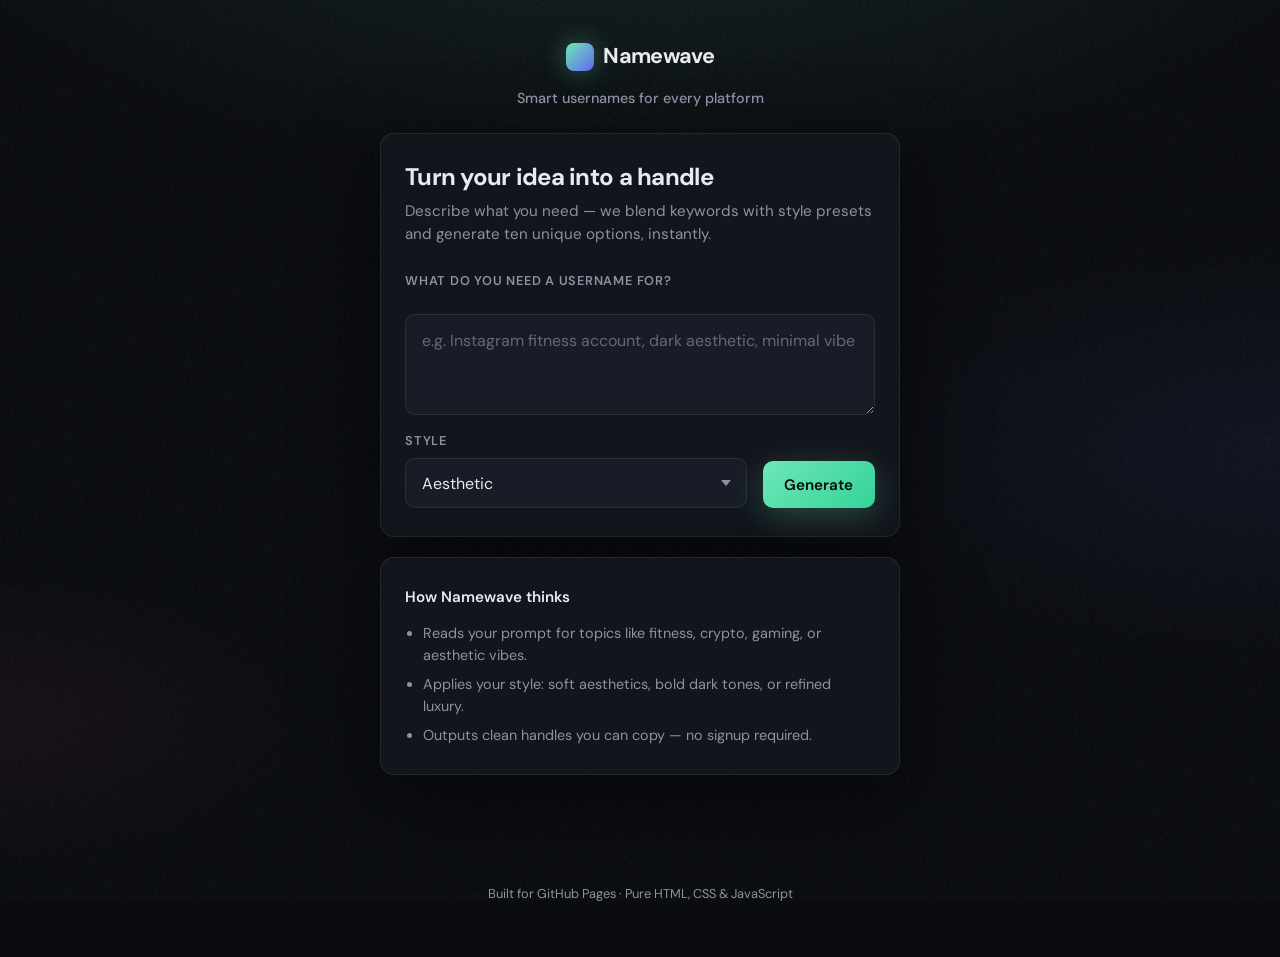
<file: index.html>
<!DOCTYPE html>
<html lang="en">
<head>
  <meta charset="UTF-8" />
  <meta name="viewport" content="width=device-width, initial-scale=1.0" />
  <meta name="description" content="Generate unique usernames for Instagram, gaming, and more — styled your way." />
  <title>Namewave — Username Generator</title>
  <link rel="preconnect" href="https://fonts.googleapis.com" />
  <link rel="preconnect" href="https://fonts.gstatic.com" crossorigin />
  <link href="https://fonts.googleapis.com/css2?family=DM+Sans:ital,opsz,wght@0,9..40,400;0,9..40,500;0,9..40,600;0,9..40,700;1,9..40,400&family=JetBrains+Mono:wght@400;500&display=swap" rel="stylesheet" />
  <link rel="stylesheet" href="style.css" />
</head>
<body>
  <div class="bg-gradient" aria-hidden="true"></div>
  <div class="noise" aria-hidden="true"></div>

  <header class="site-header">
    <div class="logo">
      <span class="logo-mark" aria-hidden="true"></span>
      <span class="logo-text">Namewave</span>
    </div>
    <p class="tagline">Smart usernames for every platform</p>
  </header>

  <main class="main">
    <section class="card hero-card" aria-labelledby="hero-title">
      <h1 id="hero-title" class="hero-title">Turn your idea into a handle</h1>
      <p class="hero-sub">Describe what you need — we blend keywords with style presets and generate ten unique options, instantly.</p>

      <form class="form" id="gen-form" novalidate>
        <label for="prompt" class="label">What do you need a username for?</label>
        <textarea
          id="prompt"
          name="prompt"
          class="input input-textarea"
          rows="3"
          placeholder="e.g. Instagram fitness account, dark aesthetic, minimal vibe"
          autocomplete="off"
          spellcheck="true"
        ></textarea>

        <div class="row">
          <div class="field">
            <label for="style" class="label">Style</label>
            <div class="select-wrap">
              <select id="style" name="style" class="input input-select">
                <option value="aesthetic">Aesthetic</option>
                <option value="dark">Dark</option>
                <option value="luxury">Luxury</option>
                <option value="random">Random</option>
              </select>
            </div>
          </div>
          <div class="field actions-primary">
            <button type="submit" class="btn btn-primary" id="btn-generate">
              <span class="btn-label">Generate</span>
              <span class="btn-shine" aria-hidden="true"></span>
            </button>
          </div>
        </div>
      </form>

      <div class="loading-wrap" id="loading-wrap" hidden>
        <div class="loading-bar" role="status" aria-live="polite">
          <span class="loading-fill" id="loading-fill"></span>
        </div>
        <p class="loading-text" id="loading-text">Crafting handles…</p>
      </div>

      <section class="results" id="results-section" hidden>
        <div class="results-head">
          <h2 class="results-title">Your usernames</h2>
          <button type="button" class="btn btn-ghost" id="btn-more">Generate more</button>
        </div>
        <ul class="username-list" id="username-list" aria-live="polite"></ul>
      </section>
    </section>

    <section class="card hints-card" aria-label="How it works">
      <h2 class="hints-title">How Namewave thinks</h2>
      <ul class="hints-list">
        <li>Reads your prompt for topics like fitness, crypto, gaming, or aesthetic vibes.</li>
        <li>Applies your style: soft aesthetics, bold dark tones, or refined luxury.</li>
        <li>Outputs clean handles you can copy — no signup required.</li>
      </ul>
    </section>
  </main>

  <footer class="site-footer">
    <p>Built for GitHub Pages · Pure HTML, CSS &amp; JavaScript</p>
  </footer>

  <div class="toast" id="toast" role="status" aria-live="polite" hidden></div>

  <script src="script.js"></script>
</body>
</html>
</file>
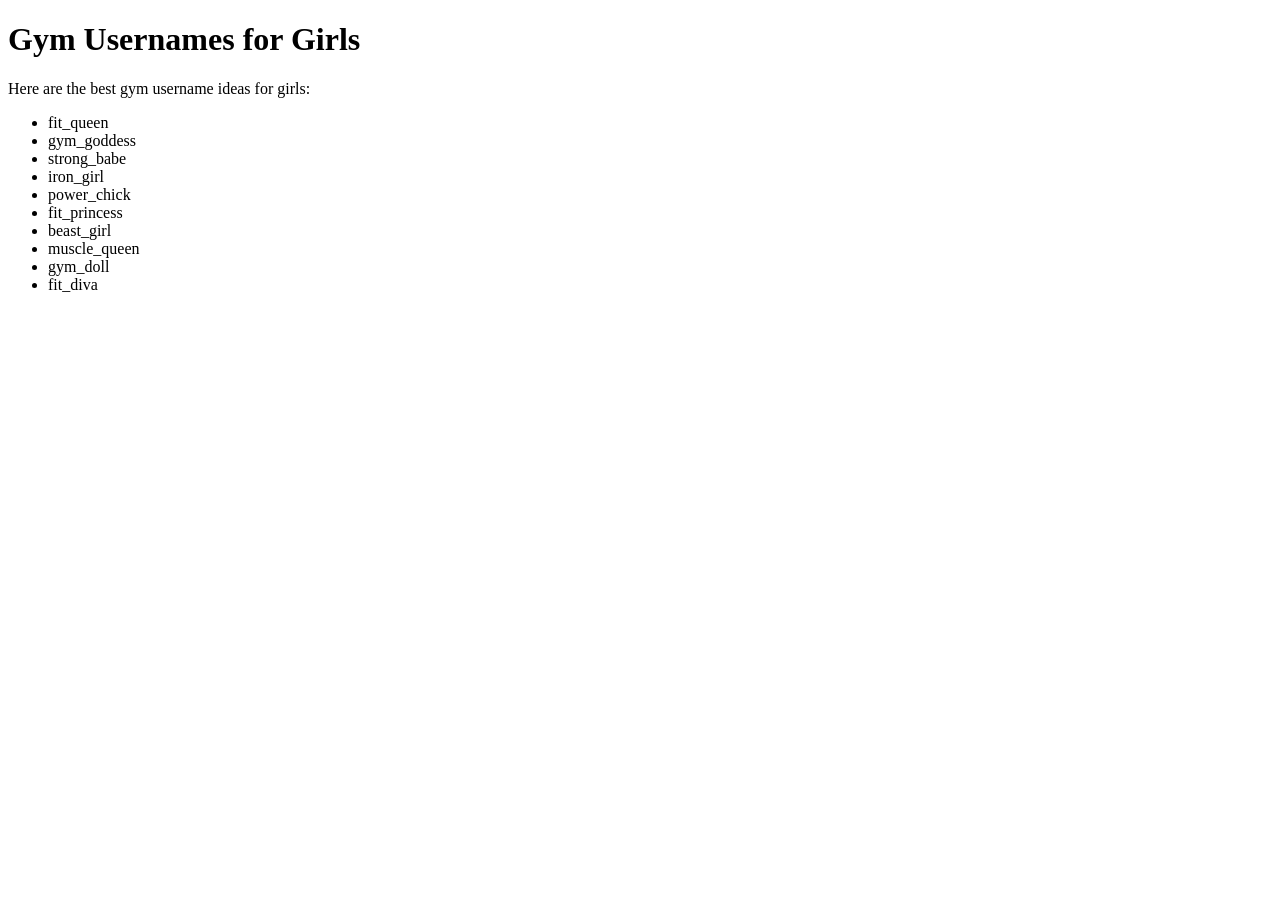
<file: aesthetic-gym-usernames.html>
<!DOCTYPE html>
<html>
<head>
<title>Gym Girl Usernames</title>
<meta name="description" content="Best gym usernames for girls">
</head>

<body>

<h1>Gym Usernames for Girls</h1>

<p>Here are the best gym username ideas for girls:</p>

<ul>
<li>fit_queen</li>
<li>gym_goddess</li>
<li>strong_babe</li>
<li>iron_girl</li>
<li>power_chick</li>
<li>fit_princess</li>
<li>beast_girl</li>
<li>muscle_queen</li>
<li>gym_doll</li>
<li>fit_diva</li>
</ul>

</body>
</html>
</file>
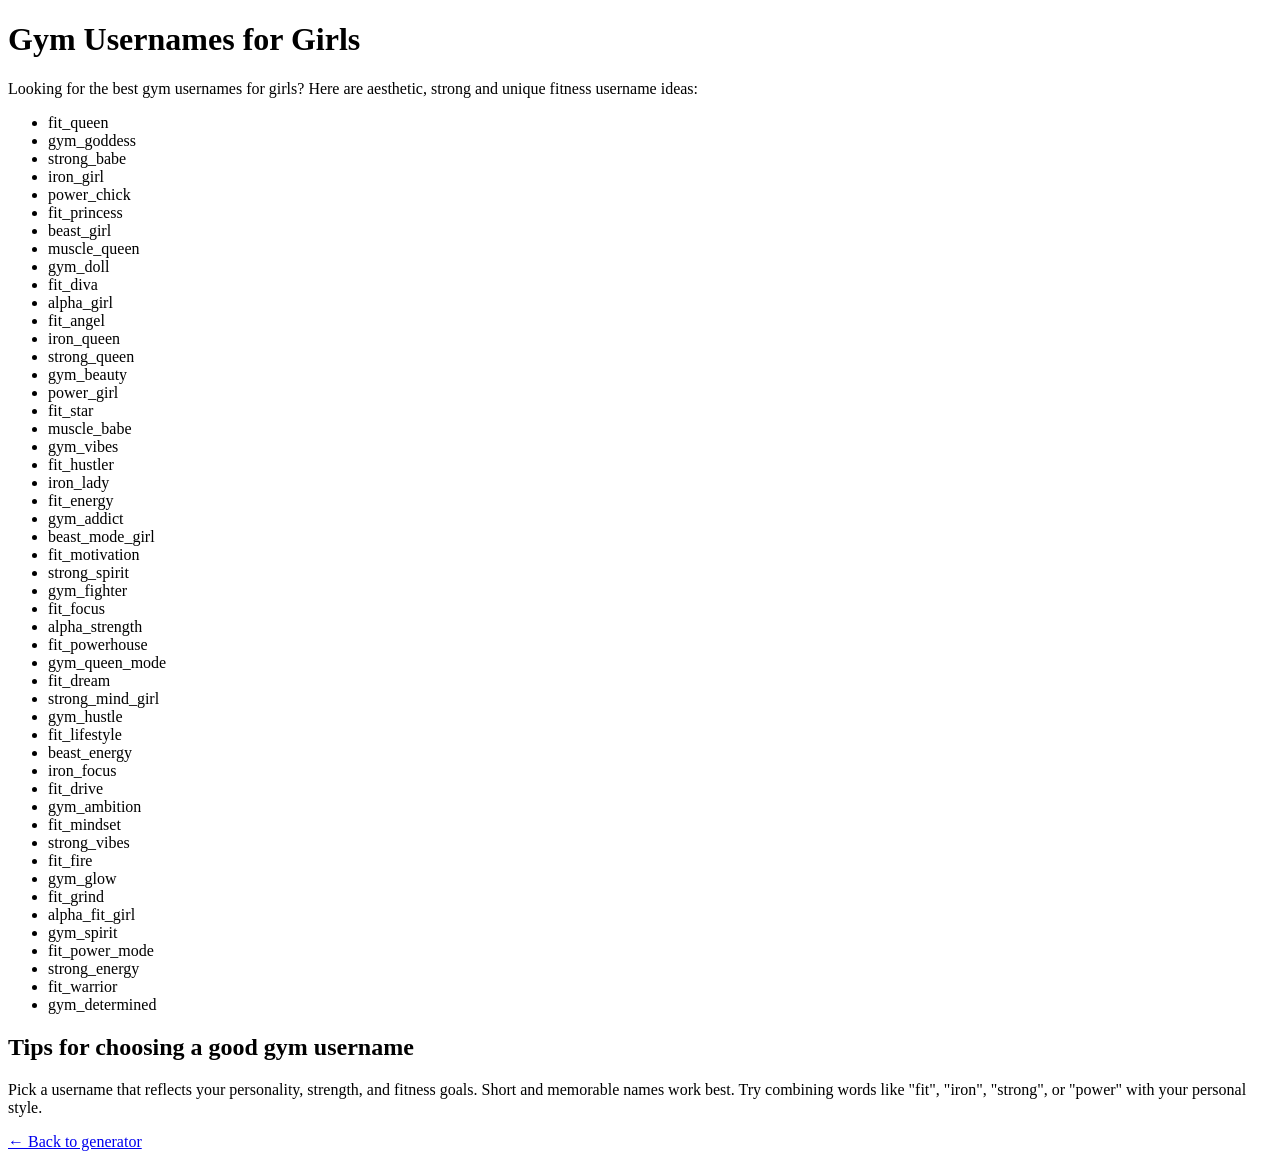
<file: gym-bio-instagram.html>
<!DOCTYPE html>
<html>
<head>
<title>Gym Usernames for Girls</title>
<meta name="description" content="Best gym usernames for girls. Find aesthetic, cool and unique fitness usernames instantly.">
</head>

<body>

<h1>Gym Usernames for Girls</h1>

<p>Looking for the best gym usernames for girls? Here are aesthetic, strong and unique fitness username ideas:</p>

<ul>
<li>fit_queen</li>
<li>gym_goddess</li>
<li>strong_babe</li>
<li>iron_girl</li>
<li>power_chick</li>
<li>fit_princess</li>
<li>beast_girl</li>
<li>muscle_queen</li>
<li>gym_doll</li>
<li>fit_diva</li>
<li>alpha_girl</li>
<li>fit_angel</li>
<li>iron_queen</li>
<li>strong_queen</li>
<li>gym_beauty</li>
<li>power_girl</li>
<li>fit_star</li>
<li>muscle_babe</li>
<li>gym_vibes</li>
<li>fit_hustler</li>
<li>iron_lady</li>
<li>fit_energy</li>
<li>gym_addict</li>
<li>beast_mode_girl</li>
<li>fit_motivation</li>
<li>strong_spirit</li>
<li>gym_fighter</li>
<li>fit_focus</li>
<li>alpha_strength</li>
<li>fit_powerhouse</li>
<li>gym_queen_mode</li>
<li>fit_dream</li>
<li>strong_mind_girl</li>
<li>gym_hustle</li>
<li>fit_lifestyle</li>
<li>beast_energy</li>
<li>iron_focus</li>
<li>fit_drive</li>
<li>gym_ambition</li>
<li>fit_mindset</li>
<li>strong_vibes</li>
<li>fit_fire</li>
<li>gym_glow</li>
<li>fit_grind</li>
<li>alpha_fit_girl</li>
<li>gym_spirit</li>
<li>fit_power_mode</li>
<li>strong_energy</li>
<li>fit_warrior</li>
<li>gym_determined</li>
</ul>

<h2>Tips for choosing a good gym username</h2>

<p>Pick a username that reflects your personality, strength, and fitness goals. Short and memorable names work best. Try combining words like "fit", "iron", "strong", or "power" with your personal style.</p>

<p><a href="index.html">← Back to generator</a></p>

</body>
</html>
</file>
<file: style.css>
/* Namewave — dark SaaS-style UI */

:root {
  --bg-deep: #0a0c10;
  --bg-card: #12151c;
  --bg-card-elevated: #181c26;
  --border: rgba(255, 255, 255, 0.08);
  --border-strong: rgba(255, 255, 255, 0.14);
  --text: #e8eaef;
  --text-muted: #8b92a3;
  --accent: #6ee7b7;
  --accent-dim: rgba(110, 231, 183, 0.15);
  --accent-glow: rgba(110, 231, 183, 0.35);
  --danger: #f87171;
  --radius: 14px;
  --radius-sm: 10px;
  --font: "DM Sans", system-ui, -apple-system, sans-serif;
  --mono: "JetBrains Mono", ui-monospace, monospace;
  --shadow: 0 24px 80px rgba(0, 0, 0, 0.55);
  --transition: 0.22s cubic-bezier(0.4, 0, 0.2, 1);
}

*,
*::before,
*::after {
  box-sizing: border-box;
}

html {
  scroll-behavior: smooth;
}

body {
  margin: 0;
  min-height: 100vh;
  font-family: var(--font);
  font-size: 16px;
  line-height: 1.55;
  color: var(--text);
  background: var(--bg-deep);
  -webkit-font-smoothing: antialiased;
}

.bg-gradient {
  position: fixed;
  inset: 0;
  z-index: -2;
  background:
    radial-gradient(ellipse 120% 80% at 50% -20%, rgba(110, 231, 183, 0.12), transparent 50%),
    radial-gradient(ellipse 80% 50% at 100% 50%, rgba(99, 102, 241, 0.08), transparent 45%),
    radial-gradient(ellipse 60% 40% at 0% 80%, rgba(236, 72, 153, 0.06), transparent 40%),
    var(--bg-deep);
}

.noise {
  position: fixed;
  inset: 0;
  z-index: -1;
  opacity: 0.035;
  pointer-events: none;
  background-image: url("data:image/svg+xml,%3Csvg viewBox='0 0 256 256' xmlns='http://www.w3.org/2000/svg'%3E%3Cfilter id='n'%3E%3CfeTurbulence type='fractalNoise' baseFrequency='0.9' numOctaves='4' stitchTiles='stitch'/%3E%3C/filter%3E%3Crect width='100%25' height='100%25' filter='url(%23n)'/%3E%3C/svg%3E");
}

.site-header {
  text-align: center;
  padding: 2.5rem 1.25rem 1.5rem;
  animation: fadeDown 0.7s var(--transition) both;
}

.logo {
  display: inline-flex;
  align-items: center;
  gap: 0.6rem;
  font-weight: 700;
  font-size: 1.35rem;
  letter-spacing: -0.03em;
}

.logo-mark {
  width: 28px;
  height: 28px;
  border-radius: 8px;
  background: linear-gradient(135deg, var(--accent), #6366f1);
  box-shadow: 0 0 24px var(--accent-glow);
}

.tagline {
  margin: 0.5rem 0 0;
  font-size: 0.9rem;
  color: var(--text-muted);
  font-weight: 500;
}

.main {
  max-width: 560px;
  margin: 0 auto;
  padding: 0 1.25rem 4rem;
}

.card {
  background: var(--bg-card);
  border: 1px solid var(--border);
  border-radius: var(--radius);
  padding: 1.75rem 1.5rem;
  box-shadow: var(--shadow);
  animation: fadeUp 0.65s var(--transition) 0.08s both;
}

.hero-card {
  margin-bottom: 1.25rem;
}

.hero-title {
  margin: 0 0 0.5rem;
  font-size: 1.5rem;
  font-weight: 700;
  letter-spacing: -0.03em;
  line-height: 1.25;
}

.hero-sub {
  margin: 0 0 1.5rem;
  font-size: 0.95rem;
  color: var(--text-muted);
}

.form {
  display: flex;
  flex-direction: column;
  gap: 1rem;
}

.label {
  display: block;
  font-size: 0.8rem;
  font-weight: 600;
  text-transform: uppercase;
  letter-spacing: 0.06em;
  color: var(--text-muted);
  margin-bottom: 0.45rem;
}

.input {
  width: 100%;
  font-family: var(--font);
  font-size: 1rem;
  color: var(--text);
  background: var(--bg-card-elevated);
  border: 1px solid var(--border);
  border-radius: var(--radius-sm);
  padding: 0.85rem 1rem;
  outline: none;
  transition: border-color var(--transition), box-shadow var(--transition);
}

.input::placeholder {
  color: rgba(139, 146, 163, 0.65);
}

.input:hover {
  border-color: var(--border-strong);
}

.input:focus {
  border-color: rgba(110, 231, 183, 0.45);
  box-shadow: 0 0 0 3px var(--accent-dim);
}

.input-textarea {
  resize: vertical;
  min-height: 88px;
  line-height: 1.5;
}

.row {
  display: flex;
  flex-wrap: wrap;
  gap: 1rem;
  align-items: flex-end;
}

.field {
  flex: 1 1 160px;
}

.actions-primary {
  flex: 0 0 auto;
}

.select-wrap {
  position: relative;
}

.select-wrap::after {
  content: "";
  position: absolute;
  right: 1rem;
  top: 50%;
  transform: translateY(-50%);
  width: 0;
  height: 0;
  border-left: 5px solid transparent;
  border-right: 5px solid transparent;
  border-top: 6px solid var(--text-muted);
  pointer-events: none;
}

.input-select {
  appearance: none;
  padding-right: 2.5rem;
  cursor: pointer;
}

.btn {
  position: relative;
  display: inline-flex;
  align-items: center;
  justify-content: center;
  gap: 0.5rem;
  font-family: var(--font);
  font-size: 0.95rem;
  font-weight: 600;
  padding: 0.85rem 1.35rem;
  border-radius: var(--radius-sm);
  border: none;
  cursor: pointer;
  transition: transform 0.18s ease, box-shadow var(--transition), background var(--transition);
}

.btn:active {
  transform: scale(0.98);
}

.btn-primary {
  color: #0a0c10;
  background: linear-gradient(135deg, #6ee7b7, #34d399);
  box-shadow: 0 8px 32px rgba(110, 231, 183, 0.25);
  overflow: hidden;
}

.btn-primary:hover {
  box-shadow: 0 12px 40px rgba(110, 231, 183, 0.35);
}

.btn-primary:disabled {
  opacity: 0.65;
  cursor: not-allowed;
  transform: none;
}

.btn-shine {
  position: absolute;
  inset: 0;
  background: linear-gradient(
    105deg,
    transparent 40%,
    rgba(255, 255, 255, 0.35) 50%,
    transparent 60%
  );
  transform: translateX(-100%);
  animation: shine 3s ease-in-out infinite;
}

.btn-ghost {
  color: var(--text);
  background: transparent;
  border: 1px solid var(--border);
  padding: 0.55rem 1rem;
  font-size: 0.875rem;
}

.btn-ghost:hover {
  border-color: var(--border-strong);
  background: rgba(255, 255, 255, 0.04);
}

.btn-copy {
  font-family: var(--font);
  font-size: 0.8rem;
  font-weight: 600;
  padding: 0.45rem 0.75rem;
  border-radius: 8px;
  border: 1px solid var(--border);
  background: var(--bg-card-elevated);
  color: var(--text-muted);
  cursor: pointer;
  transition: color var(--transition), border-color var(--transition), background var(--transition);
  flex-shrink: 0;
}

.btn-copy:hover {
  color: var(--accent);
  border-color: rgba(110, 231, 183, 0.35);
}

.btn-copy.copied {
  color: var(--accent);
  border-color: rgba(110, 231, 183, 0.5);
  background: var(--accent-dim);
}

.loading-wrap {
  margin-top: 1.5rem;
  padding-top: 0.25rem;
}

.loading-bar {
  height: 4px;
  border-radius: 999px;
  background: var(--bg-card-elevated);
  overflow: hidden;
}

.loading-fill {
  display: block;
  height: 100%;
  width: 35%;
  border-radius: 999px;
  background: linear-gradient(90deg, #34d399, #6ee7b7, #6366f1);
  animation: loadSlide 1.1s ease-in-out infinite;
}

.loading-text {
  margin: 0.65rem 0 0;
  font-size: 0.85rem;
  color: var(--text-muted);
  text-align: center;
}

.results {
  margin-top: 1.75rem;
  padding-top: 1.5rem;
  border-top: 1px solid var(--border);
  animation: fadeIn 0.4s ease;
}

.results-head {
  display: flex;
  flex-wrap: wrap;
  align-items: center;
  justify-content: space-between;
  gap: 0.75rem;
  margin-bottom: 1rem;
}

.results-title {
  margin: 0;
  font-size: 1rem;
  font-weight: 600;
}

.username-list {
  list-style: none;
  margin: 0;
  padding: 0;
  display: flex;
  flex-direction: column;
  gap: 0.5rem;
}

.username-item {
  display: flex;
  align-items: center;
  justify-content: space-between;
  gap: 0.75rem;
  padding: 0.75rem 1rem;
  background: var(--bg-card-elevated);
  border: 1px solid var(--border);
  border-radius: var(--radius-sm);
  animation: itemIn 0.35s ease both;
}

.username-item:nth-child(1) { animation-delay: 0.02s; }
.username-item:nth-child(2) { animation-delay: 0.05s; }
.username-item:nth-child(3) { animation-delay: 0.08s; }
.username-item:nth-child(4) { animation-delay: 0.11s; }
.username-item:nth-child(5) { animation-delay: 0.14s; }
.username-item:nth-child(6) { animation-delay: 0.17s; }
.username-item:nth-child(7) { animation-delay: 0.2s; }
.username-item:nth-child(8) { animation-delay: 0.23s; }
.username-item:nth-child(9) { animation-delay: 0.26s; }
.username-item:nth-child(10) { animation-delay: 0.29s; }

.username-text {
  font-family: var(--mono);
  font-size: 0.9rem;
  font-weight: 500;
  color: var(--text);
  word-break: break-all;
  min-width: 0;
}

.hints-card {
  animation: fadeUp 0.65s var(--transition) 0.15s both;
}

.hints-title {
  margin: 0 0 0.75rem;
  font-size: 0.95rem;
  font-weight: 600;
}

.hints-list {
  margin: 0;
  padding-left: 1.15rem;
  color: var(--text-muted);
  font-size: 0.9rem;
}

.hints-list li {
  margin-bottom: 0.4rem;
}

.hints-list li:last-child {
  margin-bottom: 0;
}

.site-footer {
  text-align: center;
  padding: 2rem 1rem 2.5rem;
  font-size: 0.8rem;
  color: var(--text-muted);
}

.toast {
  position: fixed;
  bottom: 1.5rem;
  left: 50%;
  transform: translateX(-50%) translateY(120%);
  padding: 0.65rem 1.25rem;
  background: var(--bg-card-elevated);
  border: 1px solid var(--border-strong);
  border-radius: 999px;
  font-size: 0.875rem;
  font-weight: 500;
  color: var(--text);
  box-shadow: var(--shadow);
  z-index: 100;
  transition: transform 0.35s cubic-bezier(0.34, 1.56, 0.64, 1), opacity 0.25s ease;
  opacity: 0;
  pointer-events: none;
}

.toast.show {
  transform: translateX(-50%) translateY(0);
  opacity: 1;
}

@keyframes fadeDown {
  from {
    opacity: 0;
    transform: translateY(-12px);
  }
  to {
    opacity: 1;
    transform: translateY(0);
  }
}

@keyframes fadeUp {
  from {
    opacity: 0;
    transform: translateY(16px);
  }
  to {
    opacity: 1;
    transform: translateY(0);
  }
}

@keyframes fadeIn {
  from { opacity: 0; }
  to { opacity: 1; }
}

@keyframes itemIn {
  from {
    opacity: 0;
    transform: translateX(-8px);
  }
  to {
    opacity: 1;
    transform: translateX(0);
  }
}

@keyframes loadSlide {
  0% {
    transform: translateX(-100%);
  }
  100% {
    transform: translateX(320%);
  }
}

@keyframes shine {
  0%, 100% { transform: translateX(-100%); }
  50% { transform: translateX(100%); }
}

@media (max-width: 480px) {
  .hero-title {
    font-size: 1.3rem;
  }

  .row {
    flex-direction: column;
    align-items: stretch;
  }

  .actions-primary {
    width: 100%;
  }

  .btn-primary {
    width: 100%;
  }

  .results-head {
    flex-direction: column;
    align-items: stretch;
  }

  .btn-ghost {
    width: 100%;
  }

  .username-item {
    flex-direction: column;
    align-items: stretch;
  }

  .btn-copy {
    width: 100%;
  }
}

@media (prefers-reduced-motion: reduce) {
  *,
  *::before,
  *::after {
    animation-duration: 0.01ms !important;
    animation-iteration-count: 1 !important;
    transition-duration: 0.01ms !important;
  }

  .btn-shine {
    display: none;
  }
}
</file>
